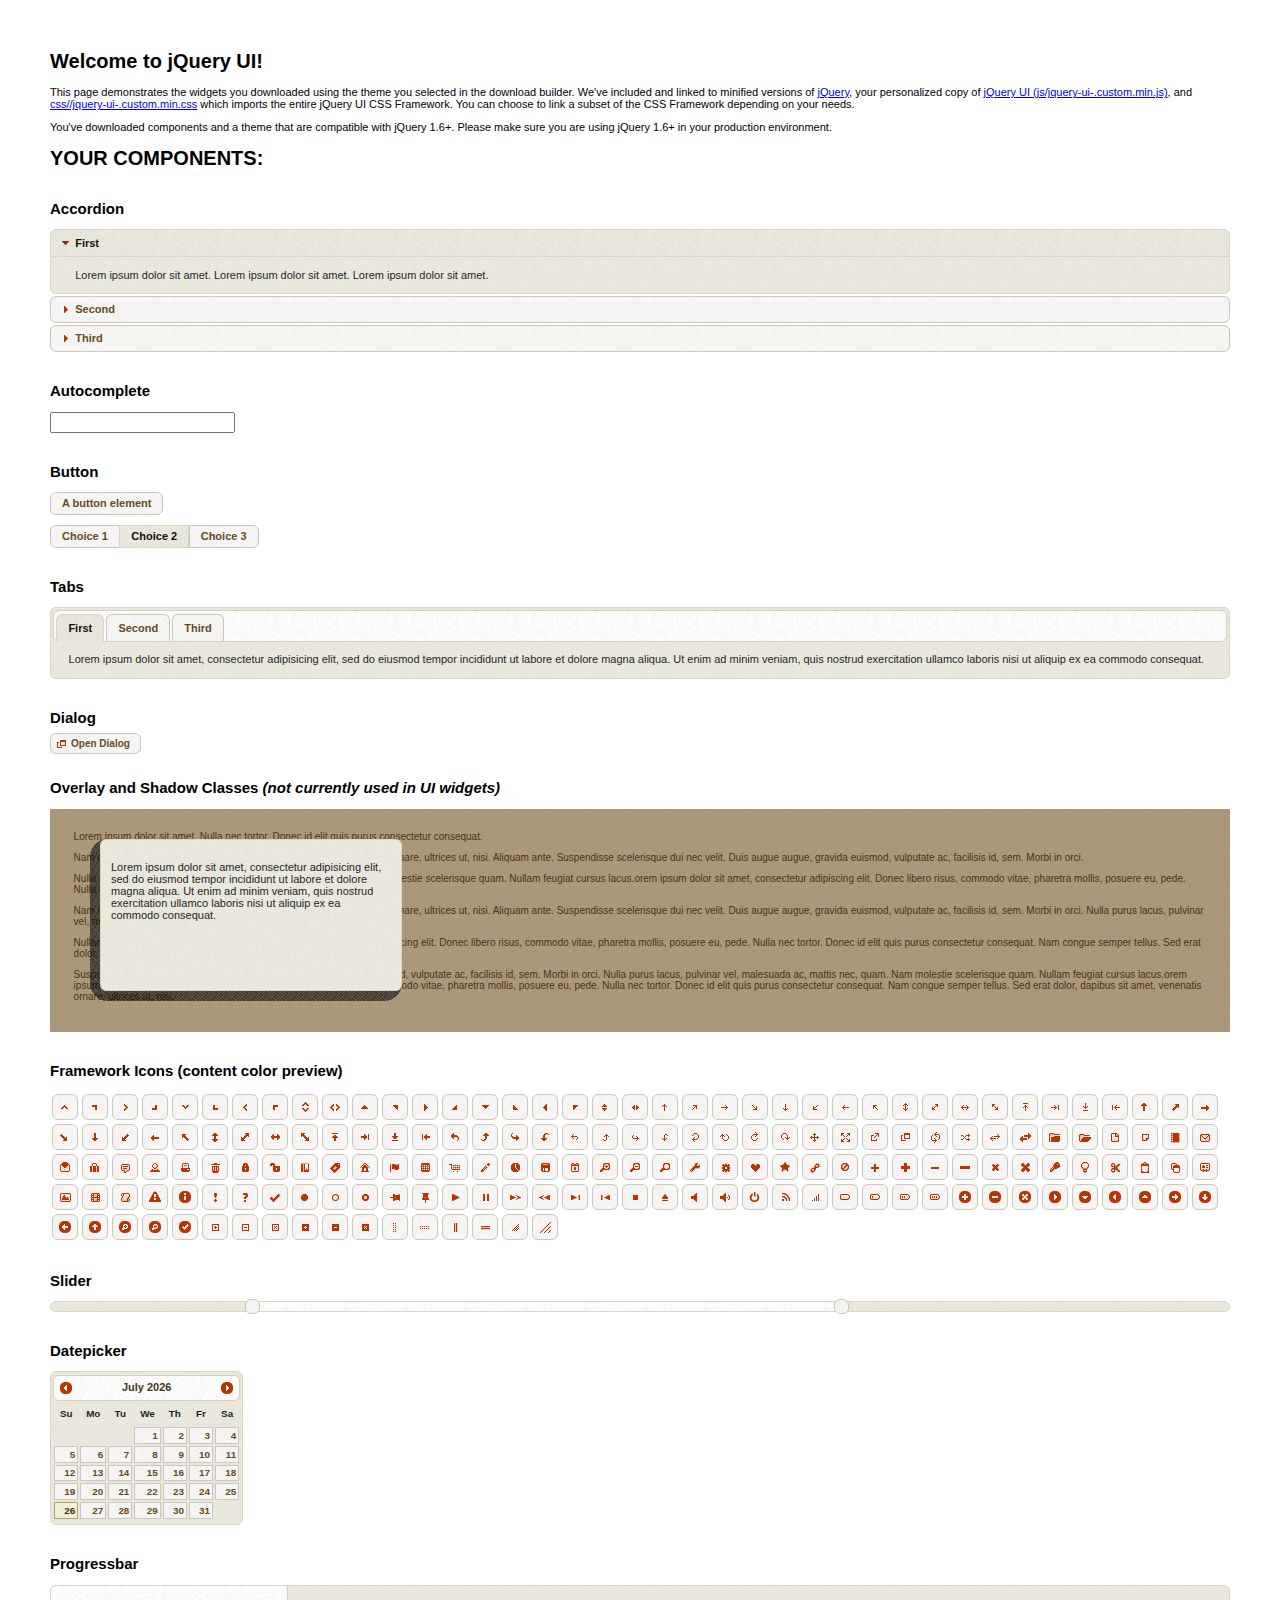
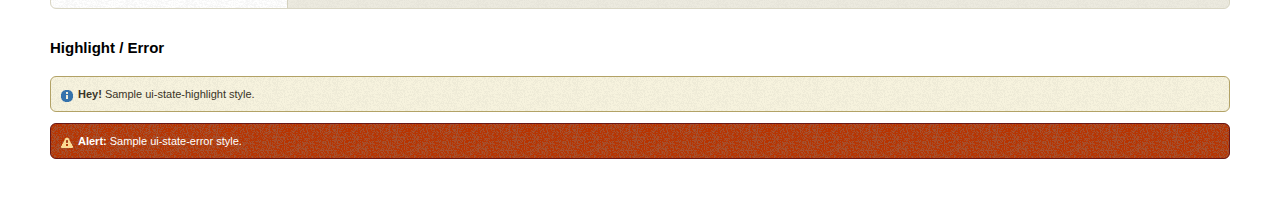
<file: js/jquery-ui-1.10.3.custom/index.html>
<!doctype html>
<html lang="us">
<head>
	<meta charset="utf-8">
	<title>jQuery UI Example Page</title>
	<link href="css/pepper-grinder/jquery-ui-1.10.3.custom.css" rel="stylesheet">
	<script src="js/jquery-1.9.1.js"></script>
	<script src="js/jquery-ui-1.10.3.custom.js"></script>
	<script>
	$(function() {
		
		$( "#accordion" ).accordion();
		

		
		var availableTags = [
			"ActionScript",
			"AppleScript",
			"Asp",
			"BASIC",
			"C",
			"C++",
			"Clojure",
			"COBOL",
			"ColdFusion",
			"Erlang",
			"Fortran",
			"Groovy",
			"Haskell",
			"Java",
			"JavaScript",
			"Lisp",
			"Perl",
			"PHP",
			"Python",
			"Ruby",
			"Scala",
			"Scheme"
		];
		$( "#autocomplete" ).autocomplete({
			source: availableTags
		});
		

		
		$( "#button" ).button();
		$( "#radioset" ).buttonset();
		

		
		$( "#tabs" ).tabs();
		

		
		$( "#dialog" ).dialog({
			autoOpen: false,
			width: 400,
			buttons: [
				{
					text: "Ok",
					click: function() {
						$( this ).dialog( "close" );
					}
				},
				{
					text: "Cancel",
					click: function() {
						$( this ).dialog( "close" );
					}
				}
			]
		});

		// Link to open the dialog
		$( "#dialog-link" ).click(function( event ) {
			$( "#dialog" ).dialog( "open" );
			event.preventDefault();
		});
		

		
		$( "#datepicker" ).datepicker({
			inline: true
		});
		

		
		$( "#slider" ).slider({
			range: true,
			values: [ 17, 67 ]
		});
		

		
		$( "#progressbar" ).progressbar({
			value: 20
		});
		

		// Hover states on the static widgets
		$( "#dialog-link, #icons li" ).hover(
			function() {
				$( this ).addClass( "ui-state-hover" );
			},
			function() {
				$( this ).removeClass( "ui-state-hover" );
			}
		);
	});
	</script>
	<style>
	body{
		font: 62.5% "Trebuchet MS", sans-serif;
		margin: 50px;
	}
	.demoHeaders {
		margin-top: 2em;
	}
	#dialog-link {
		padding: .4em 1em .4em 20px;
		text-decoration: none;
		position: relative;
	}
	#dialog-link span.ui-icon {
		margin: 0 5px 0 0;
		position: absolute;
		left: .2em;
		top: 50%;
		margin-top: -8px;
	}
	#icons {
		margin: 0;
		padding: 0;
	}
	#icons li {
		margin: 2px;
		position: relative;
		padding: 4px 0;
		cursor: pointer;
		float: left;
		list-style: none;
	}
	#icons span.ui-icon {
		float: left;
		margin: 0 4px;
	}
	.fakewindowcontain .ui-widget-overlay {
		position: absolute;
	}
	</style>
</head>
<body>

<h1>Welcome to jQuery UI!</h1>

<div class="ui-widget">
	<p>This page demonstrates the widgets you downloaded using the theme you selected in the download builder. We've included and linked to minified versions of <a href="js/jquery-1.9.1.js">jQuery</a>, your personalized copy of <a href="js/jquery-ui-.custom.min.js">jQuery UI (js/jquery-ui-.custom.min.js)</a>, and <a href="css//jquery-ui-.custom.min.css">css//jquery-ui-.custom.min.css</a> which imports the entire jQuery UI CSS Framework. You can choose to link a subset of the CSS Framework depending on your needs. </p>
	<p>You've downloaded components and a theme that are compatible with jQuery 1.6+. Please make sure you are using jQuery 1.6+ in your production environment.</p>
</div>

<h1>YOUR COMPONENTS:</h1>


<!-- Accordion -->
<h2 class="demoHeaders">Accordion</h2>
<div id="accordion">
	<h3>First</h3>
	<div>Lorem ipsum dolor sit amet. Lorem ipsum dolor sit amet. Lorem ipsum dolor sit amet.</div>
	<h3>Second</h3>
	<div>Phasellus mattis tincidunt nibh.</div>
	<h3>Third</h3>
	<div>Nam dui erat, auctor a, dignissim quis.</div>
</div>



<!-- Autocomplete -->
<h2 class="demoHeaders">Autocomplete</h2>
<div>
	<input id="autocomplete" title="type &quot;a&quot;">
</div>



<!-- Button -->
<h2 class="demoHeaders">Button</h2>
<button id="button">A button element</button>
<form style="margin-top: 1em;">
	<div id="radioset">
		<input type="radio" id="radio1" name="radio"><label for="radio1">Choice 1</label>
		<input type="radio" id="radio2" name="radio" checked="checked"><label for="radio2">Choice 2</label>
		<input type="radio" id="radio3" name="radio"><label for="radio3">Choice 3</label>
	</div>
</form>



<!-- Tabs -->
<h2 class="demoHeaders">Tabs</h2>
<div id="tabs">
	<ul>
		<li><a href="#tabs-1">First</a></li>
		<li><a href="#tabs-2">Second</a></li>
		<li><a href="#tabs-3">Third</a></li>
	</ul>
	<div id="tabs-1">Lorem ipsum dolor sit amet, consectetur adipisicing elit, sed do eiusmod tempor incididunt ut labore et dolore magna aliqua. Ut enim ad minim veniam, quis nostrud exercitation ullamco laboris nisi ut aliquip ex ea commodo consequat.</div>
	<div id="tabs-2">Phasellus mattis tincidunt nibh. Cras orci urna, blandit id, pretium vel, aliquet ornare, felis. Maecenas scelerisque sem non nisl. Fusce sed lorem in enim dictum bibendum.</div>
	<div id="tabs-3">Nam dui erat, auctor a, dignissim quis, sollicitudin eu, felis. Pellentesque nisi urna, interdum eget, sagittis et, consequat vestibulum, lacus. Mauris porttitor ullamcorper augue.</div>
</div>



<!-- Dialog NOTE: Dialog is not generated by UI in this demo so it can be visually styled in themeroller-->
<h2 class="demoHeaders">Dialog</h2>
<p><a href="#" id="dialog-link" class="ui-state-default ui-corner-all"><span class="ui-icon ui-icon-newwin"></span>Open Dialog</a></p>

<h2 class="demoHeaders">Overlay and Shadow Classes <em>(not currently used in UI widgets)</em></h2>
<div style="position: relative; width: 96%; height: 200px; padding:1% 2%; overflow:hidden;" class="fakewindowcontain">
	<p>Lorem ipsum dolor sit amet,  Nulla nec tortor. Donec id elit quis purus consectetur consequat. </p><p>Nam congue semper tellus. Sed erat dolor, dapibus sit amet, venenatis ornare, ultrices ut, nisi. Aliquam ante. Suspendisse scelerisque dui nec velit. Duis augue augue, gravida euismod, vulputate ac, facilisis id, sem. Morbi in orci. </p><p>Nulla purus lacus, pulvinar vel, malesuada ac, mattis nec, quam. Nam molestie scelerisque quam. Nullam feugiat cursus lacus.orem ipsum dolor sit amet, consectetur adipiscing elit. Donec libero risus, commodo vitae, pharetra mollis, posuere eu, pede. Nulla nec tortor. Donec id elit quis purus consectetur consequat. </p><p>Nam congue semper tellus. Sed erat dolor, dapibus sit amet, venenatis ornare, ultrices ut, nisi. Aliquam ante. Suspendisse scelerisque dui nec velit. Duis augue augue, gravida euismod, vulputate ac, facilisis id, sem. Morbi in orci. Nulla purus lacus, pulvinar vel, malesuada ac, mattis nec, quam. Nam molestie scelerisque quam. </p><p>Nullam feugiat cursus lacus.orem ipsum dolor sit amet, consectetur adipiscing elit. Donec libero risus, commodo vitae, pharetra mollis, posuere eu, pede. Nulla nec tortor. Donec id elit quis purus consectetur consequat. Nam congue semper tellus. Sed erat dolor, dapibus sit amet, venenatis ornare, ultrices ut, nisi. Aliquam ante. </p><p>Suspendisse scelerisque dui nec velit. Duis augue augue, gravida euismod, vulputate ac, facilisis id, sem. Morbi in orci. Nulla purus lacus, pulvinar vel, malesuada ac, mattis nec, quam. Nam molestie scelerisque quam. Nullam feugiat cursus lacus.orem ipsum dolor sit amet, consectetur adipiscing elit. Donec libero risus, commodo vitae, pharetra mollis, posuere eu, pede. Nulla nec tortor. Donec id elit quis purus consectetur consequat. Nam congue semper tellus. Sed erat dolor, dapibus sit amet, venenatis ornare, ultrices ut, nisi. </p>

	<!-- ui-dialog -->
	<div class="ui-overlay"><div class="ui-widget-overlay"></div><div class="ui-widget-shadow ui-corner-all" style="width: 302px; height: 152px; position: absolute; left: 50px; top: 30px;"></div></div>
	<div style="position: absolute; width: 280px; height: 130px;left: 50px; top: 30px; padding: 10px;" class="ui-widget ui-widget-content ui-corner-all">
		<div class="ui-dialog-content ui-widget-content" style="background: none; border: 0;">
			<p>Lorem ipsum dolor sit amet, consectetur adipisicing elit, sed do eiusmod tempor incididunt ut labore et dolore magna aliqua. Ut enim ad minim veniam, quis nostrud exercitation ullamco laboris nisi ut aliquip ex ea commodo consequat.</p>
		</div>
	</div>

</div>

<!-- ui-dialog -->
<div id="dialog" title="Dialog Title">
	<p>Lorem ipsum dolor sit amet, consectetur adipisicing elit, sed do eiusmod tempor incididunt ut labore et dolore magna aliqua. Ut enim ad minim veniam, quis nostrud exercitation ullamco laboris nisi ut aliquip ex ea commodo consequat.</p>
</div>



<h2 class="demoHeaders">Framework Icons (content color preview)</h2>
<ul id="icons" class="ui-widget ui-helper-clearfix">
	<li class="ui-state-default ui-corner-all" title=".ui-icon-carat-1-n"><span class="ui-icon ui-icon-carat-1-n"></span></li>
	<li class="ui-state-default ui-corner-all" title=".ui-icon-carat-1-ne"><span class="ui-icon ui-icon-carat-1-ne"></span></li>
	<li class="ui-state-default ui-corner-all" title=".ui-icon-carat-1-e"><span class="ui-icon ui-icon-carat-1-e"></span></li>
	<li class="ui-state-default ui-corner-all" title=".ui-icon-carat-1-se"><span class="ui-icon ui-icon-carat-1-se"></span></li>
	<li class="ui-state-default ui-corner-all" title=".ui-icon-carat-1-s"><span class="ui-icon ui-icon-carat-1-s"></span></li>
	<li class="ui-state-default ui-corner-all" title=".ui-icon-carat-1-sw"><span class="ui-icon ui-icon-carat-1-sw"></span></li>
	<li class="ui-state-default ui-corner-all" title=".ui-icon-carat-1-w"><span class="ui-icon ui-icon-carat-1-w"></span></li>
	<li class="ui-state-default ui-corner-all" title=".ui-icon-carat-1-nw"><span class="ui-icon ui-icon-carat-1-nw"></span></li>
	<li class="ui-state-default ui-corner-all" title=".ui-icon-carat-2-n-s"><span class="ui-icon ui-icon-carat-2-n-s"></span></li>
	<li class="ui-state-default ui-corner-all" title=".ui-icon-carat-2-e-w"><span class="ui-icon ui-icon-carat-2-e-w"></span></li>
	<li class="ui-state-default ui-corner-all" title=".ui-icon-triangle-1-n"><span class="ui-icon ui-icon-triangle-1-n"></span></li>
	<li class="ui-state-default ui-corner-all" title=".ui-icon-triangle-1-ne"><span class="ui-icon ui-icon-triangle-1-ne"></span></li>
	<li class="ui-state-default ui-corner-all" title=".ui-icon-triangle-1-e"><span class="ui-icon ui-icon-triangle-1-e"></span></li>
	<li class="ui-state-default ui-corner-all" title=".ui-icon-triangle-1-se"><span class="ui-icon ui-icon-triangle-1-se"></span></li>
	<li class="ui-state-default ui-corner-all" title=".ui-icon-triangle-1-s"><span class="ui-icon ui-icon-triangle-1-s"></span></li>
	<li class="ui-state-default ui-corner-all" title=".ui-icon-triangle-1-sw"><span class="ui-icon ui-icon-triangle-1-sw"></span></li>
	<li class="ui-state-default ui-corner-all" title=".ui-icon-triangle-1-w"><span class="ui-icon ui-icon-triangle-1-w"></span></li>
	<li class="ui-state-default ui-corner-all" title=".ui-icon-triangle-1-nw"><span class="ui-icon ui-icon-triangle-1-nw"></span></li>
	<li class="ui-state-default ui-corner-all" title=".ui-icon-triangle-2-n-s"><span class="ui-icon ui-icon-triangle-2-n-s"></span></li>
	<li class="ui-state-default ui-corner-all" title=".ui-icon-triangle-2-e-w"><span class="ui-icon ui-icon-triangle-2-e-w"></span></li>
	<li class="ui-state-default ui-corner-all" title=".ui-icon-arrow-1-n"><span class="ui-icon ui-icon-arrow-1-n"></span></li>
	<li class="ui-state-default ui-corner-all" title=".ui-icon-arrow-1-ne"><span class="ui-icon ui-icon-arrow-1-ne"></span></li>
	<li class="ui-state-default ui-corner-all" title=".ui-icon-arrow-1-e"><span class="ui-icon ui-icon-arrow-1-e"></span></li>
	<li class="ui-state-default ui-corner-all" title=".ui-icon-arrow-1-se"><span class="ui-icon ui-icon-arrow-1-se"></span></li>
	<li class="ui-state-default ui-corner-all" title=".ui-icon-arrow-1-s"><span class="ui-icon ui-icon-arrow-1-s"></span></li>
	<li class="ui-state-default ui-corner-all" title=".ui-icon-arrow-1-sw"><span class="ui-icon ui-icon-arrow-1-sw"></span></li>
	<li class="ui-state-default ui-corner-all" title=".ui-icon-arrow-1-w"><span class="ui-icon ui-icon-arrow-1-w"></span></li>
	<li class="ui-state-default ui-corner-all" title=".ui-icon-arrow-1-nw"><span class="ui-icon ui-icon-arrow-1-nw"></span></li>
	<li class="ui-state-default ui-corner-all" title=".ui-icon-arrow-2-n-s"><span class="ui-icon ui-icon-arrow-2-n-s"></span></li>
	<li class="ui-state-default ui-corner-all" title=".ui-icon-arrow-2-ne-sw"><span class="ui-icon ui-icon-arrow-2-ne-sw"></span></li>
	<li class="ui-state-default ui-corner-all" title=".ui-icon-arrow-2-e-w"><span class="ui-icon ui-icon-arrow-2-e-w"></span></li>
	<li class="ui-state-default ui-corner-all" title=".ui-icon-arrow-2-se-nw"><span class="ui-icon ui-icon-arrow-2-se-nw"></span></li>
	<li class="ui-state-default ui-corner-all" title=".ui-icon-arrowstop-1-n"><span class="ui-icon ui-icon-arrowstop-1-n"></span></li>
	<li class="ui-state-default ui-corner-all" title=".ui-icon-arrowstop-1-e"><span class="ui-icon ui-icon-arrowstop-1-e"></span></li>
	<li class="ui-state-default ui-corner-all" title=".ui-icon-arrowstop-1-s"><span class="ui-icon ui-icon-arrowstop-1-s"></span></li>
	<li class="ui-state-default ui-corner-all" title=".ui-icon-arrowstop-1-w"><span class="ui-icon ui-icon-arrowstop-1-w"></span></li>
	<li class="ui-state-default ui-corner-all" title=".ui-icon-arrowthick-1-n"><span class="ui-icon ui-icon-arrowthick-1-n"></span></li>
	<li class="ui-state-default ui-corner-all" title=".ui-icon-arrowthick-1-ne"><span class="ui-icon ui-icon-arrowthick-1-ne"></span></li>
	<li class="ui-state-default ui-corner-all" title=".ui-icon-arrowthick-1-e"><span class="ui-icon ui-icon-arrowthick-1-e"></span></li>
	<li class="ui-state-default ui-corner-all" title=".ui-icon-arrowthick-1-se"><span class="ui-icon ui-icon-arrowthick-1-se"></span></li>
	<li class="ui-state-default ui-corner-all" title=".ui-icon-arrowthick-1-s"><span class="ui-icon ui-icon-arrowthick-1-s"></span></li>
	<li class="ui-state-default ui-corner-all" title=".ui-icon-arrowthick-1-sw"><span class="ui-icon ui-icon-arrowthick-1-sw"></span></li>
	<li class="ui-state-default ui-corner-all" title=".ui-icon-arrowthick-1-w"><span class="ui-icon ui-icon-arrowthick-1-w"></span></li>
	<li class="ui-state-default ui-corner-all" title=".ui-icon-arrowthick-1-nw"><span class="ui-icon ui-icon-arrowthick-1-nw"></span></li>
	<li class="ui-state-default ui-corner-all" title=".ui-icon-arrowthick-2-n-s"><span class="ui-icon ui-icon-arrowthick-2-n-s"></span></li>
	<li class="ui-state-default ui-corner-all" title=".ui-icon-arrowthick-2-ne-sw"><span class="ui-icon ui-icon-arrowthick-2-ne-sw"></span></li>
	<li class="ui-state-default ui-corner-all" title=".ui-icon-arrowthick-2-e-w"><span class="ui-icon ui-icon-arrowthick-2-e-w"></span></li>
	<li class="ui-state-default ui-corner-all" title=".ui-icon-arrowthick-2-se-nw"><span class="ui-icon ui-icon-arrowthick-2-se-nw"></span></li>
	<li class="ui-state-default ui-corner-all" title=".ui-icon-arrowthickstop-1-n"><span class="ui-icon ui-icon-arrowthickstop-1-n"></span></li>
	<li class="ui-state-default ui-corner-all" title=".ui-icon-arrowthickstop-1-e"><span class="ui-icon ui-icon-arrowthickstop-1-e"></span></li>
	<li class="ui-state-default ui-corner-all" title=".ui-icon-arrowthickstop-1-s"><span class="ui-icon ui-icon-arrowthickstop-1-s"></span></li>
	<li class="ui-state-default ui-corner-all" title=".ui-icon-arrowthickstop-1-w"><span class="ui-icon ui-icon-arrowthickstop-1-w"></span></li>
	<li class="ui-state-default ui-corner-all" title=".ui-icon-arrowreturnthick-1-w"><span class="ui-icon ui-icon-arrowreturnthick-1-w"></span></li>
	<li class="ui-state-default ui-corner-all" title=".ui-icon-arrowreturnthick-1-n"><span class="ui-icon ui-icon-arrowreturnthick-1-n"></span></li>
	<li class="ui-state-default ui-corner-all" title=".ui-icon-arrowreturnthick-1-e"><span class="ui-icon ui-icon-arrowreturnthick-1-e"></span></li>
	<li class="ui-state-default ui-corner-all" title=".ui-icon-arrowreturnthick-1-s"><span class="ui-icon ui-icon-arrowreturnthick-1-s"></span></li>
	<li class="ui-state-default ui-corner-all" title=".ui-icon-arrowreturn-1-w"><span class="ui-icon ui-icon-arrowreturn-1-w"></span></li>
	<li class="ui-state-default ui-corner-all" title=".ui-icon-arrowreturn-1-n"><span class="ui-icon ui-icon-arrowreturn-1-n"></span></li>
	<li class="ui-state-default ui-corner-all" title=".ui-icon-arrowreturn-1-e"><span class="ui-icon ui-icon-arrowreturn-1-e"></span></li>
	<li class="ui-state-default ui-corner-all" title=".ui-icon-arrowreturn-1-s"><span class="ui-icon ui-icon-arrowreturn-1-s"></span></li>
	<li class="ui-state-default ui-corner-all" title=".ui-icon-arrowrefresh-1-w"><span class="ui-icon ui-icon-arrowrefresh-1-w"></span></li>
	<li class="ui-state-default ui-corner-all" title=".ui-icon-arrowrefresh-1-n"><span class="ui-icon ui-icon-arrowrefresh-1-n"></span></li>
	<li class="ui-state-default ui-corner-all" title=".ui-icon-arrowrefresh-1-e"><span class="ui-icon ui-icon-arrowrefresh-1-e"></span></li>
	<li class="ui-state-default ui-corner-all" title=".ui-icon-arrowrefresh-1-s"><span class="ui-icon ui-icon-arrowrefresh-1-s"></span></li>
	<li class="ui-state-default ui-corner-all" title=".ui-icon-arrow-4"><span class="ui-icon ui-icon-arrow-4"></span></li>
	<li class="ui-state-default ui-corner-all" title=".ui-icon-arrow-4-diag"><span class="ui-icon ui-icon-arrow-4-diag"></span></li>
	<li class="ui-state-default ui-corner-all" title=".ui-icon-extlink"><span class="ui-icon ui-icon-extlink"></span></li>
	<li class="ui-state-default ui-corner-all" title=".ui-icon-newwin"><span class="ui-icon ui-icon-newwin"></span></li>
	<li class="ui-state-default ui-corner-all" title=".ui-icon-refresh"><span class="ui-icon ui-icon-refresh"></span></li>
	<li class="ui-state-default ui-corner-all" title=".ui-icon-shuffle"><span class="ui-icon ui-icon-shuffle"></span></li>
	<li class="ui-state-default ui-corner-all" title=".ui-icon-transfer-e-w"><span class="ui-icon ui-icon-transfer-e-w"></span></li>
	<li class="ui-state-default ui-corner-all" title=".ui-icon-transferthick-e-w"><span class="ui-icon ui-icon-transferthick-e-w"></span></li>
	<li class="ui-state-default ui-corner-all" title=".ui-icon-folder-collapsed"><span class="ui-icon ui-icon-folder-collapsed"></span></li>
	<li class="ui-state-default ui-corner-all" title=".ui-icon-folder-open"><span class="ui-icon ui-icon-folder-open"></span></li>
	<li class="ui-state-default ui-corner-all" title=".ui-icon-document"><span class="ui-icon ui-icon-document"></span></li>
	<li class="ui-state-default ui-corner-all" title=".ui-icon-document-b"><span class="ui-icon ui-icon-document-b"></span></li>
	<li class="ui-state-default ui-corner-all" title=".ui-icon-note"><span class="ui-icon ui-icon-note"></span></li>
	<li class="ui-state-default ui-corner-all" title=".ui-icon-mail-closed"><span class="ui-icon ui-icon-mail-closed"></span></li>
	<li class="ui-state-default ui-corner-all" title=".ui-icon-mail-open"><span class="ui-icon ui-icon-mail-open"></span></li>
	<li class="ui-state-default ui-corner-all" title=".ui-icon-suitcase"><span class="ui-icon ui-icon-suitcase"></span></li>
	<li class="ui-state-default ui-corner-all" title=".ui-icon-comment"><span class="ui-icon ui-icon-comment"></span></li>
	<li class="ui-state-default ui-corner-all" title=".ui-icon-person"><span class="ui-icon ui-icon-person"></span></li>
	<li class="ui-state-default ui-corner-all" title=".ui-icon-print"><span class="ui-icon ui-icon-print"></span></li>
	<li class="ui-state-default ui-corner-all" title=".ui-icon-trash"><span class="ui-icon ui-icon-trash"></span></li>
	<li class="ui-state-default ui-corner-all" title=".ui-icon-locked"><span class="ui-icon ui-icon-locked"></span></li>
	<li class="ui-state-default ui-corner-all" title=".ui-icon-unlocked"><span class="ui-icon ui-icon-unlocked"></span></li>
	<li class="ui-state-default ui-corner-all" title=".ui-icon-bookmark"><span class="ui-icon ui-icon-bookmark"></span></li>
	<li class="ui-state-default ui-corner-all" title=".ui-icon-tag"><span class="ui-icon ui-icon-tag"></span></li>
	<li class="ui-state-default ui-corner-all" title=".ui-icon-home"><span class="ui-icon ui-icon-home"></span></li>
	<li class="ui-state-default ui-corner-all" title=".ui-icon-flag"><span class="ui-icon ui-icon-flag"></span></li>
	<li class="ui-state-default ui-corner-all" title=".ui-icon-calculator"><span class="ui-icon ui-icon-calculator"></span></li>
	<li class="ui-state-default ui-corner-all" title=".ui-icon-cart"><span class="ui-icon ui-icon-cart"></span></li>
	<li class="ui-state-default ui-corner-all" title=".ui-icon-pencil"><span class="ui-icon ui-icon-pencil"></span></li>
	<li class="ui-state-default ui-corner-all" title=".ui-icon-clock"><span class="ui-icon ui-icon-clock"></span></li>
	<li class="ui-state-default ui-corner-all" title=".ui-icon-disk"><span class="ui-icon ui-icon-disk"></span></li>
	<li class="ui-state-default ui-corner-all" title=".ui-icon-calendar"><span class="ui-icon ui-icon-calendar"></span></li>
	<li class="ui-state-default ui-corner-all" title=".ui-icon-zoomin"><span class="ui-icon ui-icon-zoomin"></span></li>
	<li class="ui-state-default ui-corner-all" title=".ui-icon-zoomout"><span class="ui-icon ui-icon-zoomout"></span></li>
	<li class="ui-state-default ui-corner-all" title=".ui-icon-search"><span class="ui-icon ui-icon-search"></span></li>
	<li class="ui-state-default ui-corner-all" title=".ui-icon-wrench"><span class="ui-icon ui-icon-wrench"></span></li>
	<li class="ui-state-default ui-corner-all" title=".ui-icon-gear"><span class="ui-icon ui-icon-gear"></span></li>
	<li class="ui-state-default ui-corner-all" title=".ui-icon-heart"><span class="ui-icon ui-icon-heart"></span></li>
	<li class="ui-state-default ui-corner-all" title=".ui-icon-star"><span class="ui-icon ui-icon-star"></span></li>
	<li class="ui-state-default ui-corner-all" title=".ui-icon-link"><span class="ui-icon ui-icon-link"></span></li>
	<li class="ui-state-default ui-corner-all" title=".ui-icon-cancel"><span class="ui-icon ui-icon-cancel"></span></li>
	<li class="ui-state-default ui-corner-all" title=".ui-icon-plus"><span class="ui-icon ui-icon-plus"></span></li>
	<li class="ui-state-default ui-corner-all" title=".ui-icon-plusthick"><span class="ui-icon ui-icon-plusthick"></span></li>
	<li class="ui-state-default ui-corner-all" title=".ui-icon-minus"><span class="ui-icon ui-icon-minus"></span></li>
	<li class="ui-state-default ui-corner-all" title=".ui-icon-minusthick"><span class="ui-icon ui-icon-minusthick"></span></li>
	<li class="ui-state-default ui-corner-all" title=".ui-icon-close"><span class="ui-icon ui-icon-close"></span></li>
	<li class="ui-state-default ui-corner-all" title=".ui-icon-closethick"><span class="ui-icon ui-icon-closethick"></span></li>
	<li class="ui-state-default ui-corner-all" title=".ui-icon-key"><span class="ui-icon ui-icon-key"></span></li>
	<li class="ui-state-default ui-corner-all" title=".ui-icon-lightbulb"><span class="ui-icon ui-icon-lightbulb"></span></li>
	<li class="ui-state-default ui-corner-all" title=".ui-icon-scissors"><span class="ui-icon ui-icon-scissors"></span></li>
	<li class="ui-state-default ui-corner-all" title=".ui-icon-clipboard"><span class="ui-icon ui-icon-clipboard"></span></li>
	<li class="ui-state-default ui-corner-all" title=".ui-icon-copy"><span class="ui-icon ui-icon-copy"></span></li>
	<li class="ui-state-default ui-corner-all" title=".ui-icon-contact"><span class="ui-icon ui-icon-contact"></span></li>
	<li class="ui-state-default ui-corner-all" title=".ui-icon-image"><span class="ui-icon ui-icon-image"></span></li>
	<li class="ui-state-default ui-corner-all" title=".ui-icon-video"><span class="ui-icon ui-icon-video"></span></li>
	<li class="ui-state-default ui-corner-all" title=".ui-icon-script"><span class="ui-icon ui-icon-script"></span></li>
	<li class="ui-state-default ui-corner-all" title=".ui-icon-alert"><span class="ui-icon ui-icon-alert"></span></li>
	<li class="ui-state-default ui-corner-all" title=".ui-icon-info"><span class="ui-icon ui-icon-info"></span></li>
	<li class="ui-state-default ui-corner-all" title=".ui-icon-notice"><span class="ui-icon ui-icon-notice"></span></li>
	<li class="ui-state-default ui-corner-all" title=".ui-icon-help"><span class="ui-icon ui-icon-help"></span></li>
	<li class="ui-state-default ui-corner-all" title=".ui-icon-check"><span class="ui-icon ui-icon-check"></span></li>
	<li class="ui-state-default ui-corner-all" title=".ui-icon-bullet"><span class="ui-icon ui-icon-bullet"></span></li>
	<li class="ui-state-default ui-corner-all" title=".ui-icon-radio-off"><span class="ui-icon ui-icon-radio-off"></span></li>
	<li class="ui-state-default ui-corner-all" title=".ui-icon-radio-on"><span class="ui-icon ui-icon-radio-on"></span></li>
	<li class="ui-state-default ui-corner-all" title=".ui-icon-pin-w"><span class="ui-icon ui-icon-pin-w"></span></li>
	<li class="ui-state-default ui-corner-all" title=".ui-icon-pin-s"><span class="ui-icon ui-icon-pin-s"></span></li>
	<li class="ui-state-default ui-corner-all" title=".ui-icon-play"><span class="ui-icon ui-icon-play"></span></li>
	<li class="ui-state-default ui-corner-all" title=".ui-icon-pause"><span class="ui-icon ui-icon-pause"></span></li>
	<li class="ui-state-default ui-corner-all" title=".ui-icon-seek-next"><span class="ui-icon ui-icon-seek-next"></span></li>
	<li class="ui-state-default ui-corner-all" title=".ui-icon-seek-prev"><span class="ui-icon ui-icon-seek-prev"></span></li>
	<li class="ui-state-default ui-corner-all" title=".ui-icon-seek-end"><span class="ui-icon ui-icon-seek-end"></span></li>
	<li class="ui-state-default ui-corner-all" title=".ui-icon-seek-first"><span class="ui-icon ui-icon-seek-first"></span></li>
	<li class="ui-state-default ui-corner-all" title=".ui-icon-stop"><span class="ui-icon ui-icon-stop"></span></li>
	<li class="ui-state-default ui-corner-all" title=".ui-icon-eject"><span class="ui-icon ui-icon-eject"></span></li>
	<li class="ui-state-default ui-corner-all" title=".ui-icon-volume-off"><span class="ui-icon ui-icon-volume-off"></span></li>
	<li class="ui-state-default ui-corner-all" title=".ui-icon-volume-on"><span class="ui-icon ui-icon-volume-on"></span></li>
	<li class="ui-state-default ui-corner-all" title=".ui-icon-power"><span class="ui-icon ui-icon-power"></span></li>
	<li class="ui-state-default ui-corner-all" title=".ui-icon-signal-diag"><span class="ui-icon ui-icon-signal-diag"></span></li>
	<li class="ui-state-default ui-corner-all" title=".ui-icon-signal"><span class="ui-icon ui-icon-signal"></span></li>
	<li class="ui-state-default ui-corner-all" title=".ui-icon-battery-0"><span class="ui-icon ui-icon-battery-0"></span></li>
	<li class="ui-state-default ui-corner-all" title=".ui-icon-battery-1"><span class="ui-icon ui-icon-battery-1"></span></li>
	<li class="ui-state-default ui-corner-all" title=".ui-icon-battery-2"><span class="ui-icon ui-icon-battery-2"></span></li>
	<li class="ui-state-default ui-corner-all" title=".ui-icon-battery-3"><span class="ui-icon ui-icon-battery-3"></span></li>
	<li class="ui-state-default ui-corner-all" title=".ui-icon-circle-plus"><span class="ui-icon ui-icon-circle-plus"></span></li>
	<li class="ui-state-default ui-corner-all" title=".ui-icon-circle-minus"><span class="ui-icon ui-icon-circle-minus"></span></li>
	<li class="ui-state-default ui-corner-all" title=".ui-icon-circle-close"><span class="ui-icon ui-icon-circle-close"></span></li>
	<li class="ui-state-default ui-corner-all" title=".ui-icon-circle-triangle-e"><span class="ui-icon ui-icon-circle-triangle-e"></span></li>
	<li class="ui-state-default ui-corner-all" title=".ui-icon-circle-triangle-s"><span class="ui-icon ui-icon-circle-triangle-s"></span></li>
	<li class="ui-state-default ui-corner-all" title=".ui-icon-circle-triangle-w"><span class="ui-icon ui-icon-circle-triangle-w"></span></li>
	<li class="ui-state-default ui-corner-all" title=".ui-icon-circle-triangle-n"><span class="ui-icon ui-icon-circle-triangle-n"></span></li>
	<li class="ui-state-default ui-corner-all" title=".ui-icon-circle-arrow-e"><span class="ui-icon ui-icon-circle-arrow-e"></span></li>
	<li class="ui-state-default ui-corner-all" title=".ui-icon-circle-arrow-s"><span class="ui-icon ui-icon-circle-arrow-s"></span></li>
	<li class="ui-state-default ui-corner-all" title=".ui-icon-circle-arrow-w"><span class="ui-icon ui-icon-circle-arrow-w"></span></li>
	<li class="ui-state-default ui-corner-all" title=".ui-icon-circle-arrow-n"><span class="ui-icon ui-icon-circle-arrow-n"></span></li>
	<li class="ui-state-default ui-corner-all" title=".ui-icon-circle-zoomin"><span class="ui-icon ui-icon-circle-zoomin"></span></li>
	<li class="ui-state-default ui-corner-all" title=".ui-icon-circle-zoomout"><span class="ui-icon ui-icon-circle-zoomout"></span></li>
	<li class="ui-state-default ui-corner-all" title=".ui-icon-circle-check"><span class="ui-icon ui-icon-circle-check"></span></li>
	<li class="ui-state-default ui-corner-all" title=".ui-icon-circlesmall-plus"><span class="ui-icon ui-icon-circlesmall-plus"></span></li>
	<li class="ui-state-default ui-corner-all" title=".ui-icon-circlesmall-minus"><span class="ui-icon ui-icon-circlesmall-minus"></span></li>
	<li class="ui-state-default ui-corner-all" title=".ui-icon-circlesmall-close"><span class="ui-icon ui-icon-circlesmall-close"></span></li>
	<li class="ui-state-default ui-corner-all" title=".ui-icon-squaresmall-plus"><span class="ui-icon ui-icon-squaresmall-plus"></span></li>
	<li class="ui-state-default ui-corner-all" title=".ui-icon-squaresmall-minus"><span class="ui-icon ui-icon-squaresmall-minus"></span></li>
	<li class="ui-state-default ui-corner-all" title=".ui-icon-squaresmall-close"><span class="ui-icon ui-icon-squaresmall-close"></span></li>
	<li class="ui-state-default ui-corner-all" title=".ui-icon-grip-dotted-vertical"><span class="ui-icon ui-icon-grip-dotted-vertical"></span></li>
	<li class="ui-state-default ui-corner-all" title=".ui-icon-grip-dotted-horizontal"><span class="ui-icon ui-icon-grip-dotted-horizontal"></span></li>
	<li class="ui-state-default ui-corner-all" title=".ui-icon-grip-solid-vertical"><span class="ui-icon ui-icon-grip-solid-vertical"></span></li>
	<li class="ui-state-default ui-corner-all" title=".ui-icon-grip-solid-horizontal"><span class="ui-icon ui-icon-grip-solid-horizontal"></span></li>
	<li class="ui-state-default ui-corner-all" title=".ui-icon-gripsmall-diagonal-se"><span class="ui-icon ui-icon-gripsmall-diagonal-se"></span></li>
	<li class="ui-state-default ui-corner-all" title=".ui-icon-grip-diagonal-se"><span class="ui-icon ui-icon-grip-diagonal-se"></span></li>
</ul>


<!-- Slider -->
<h2 class="demoHeaders">Slider</h2>
<div id="slider"></div>



<!-- Datepicker -->
<h2 class="demoHeaders">Datepicker</h2>
<div id="datepicker"></div>



<!-- Progressbar -->
<h2 class="demoHeaders">Progressbar</h2>
<div id="progressbar"></div>


<!-- Highlight / Error -->
<h2 class="demoHeaders">Highlight / Error</h2>
<div class="ui-widget">
	<div class="ui-state-highlight ui-corner-all" style="margin-top: 20px; padding: 0 .7em;">
		<p><span class="ui-icon ui-icon-info" style="float: left; margin-right: .3em;"></span>
		<strong>Hey!</strong> Sample ui-state-highlight style.</p>
	</div>
</div>
<br>
<div class="ui-widget">
	<div class="ui-state-error ui-corner-all" style="padding: 0 .7em;">
		<p><span class="ui-icon ui-icon-alert" style="float: left; margin-right: .3em;"></span>
		<strong>Alert:</strong> Sample ui-state-error style.</p>
	</div>
</div>

</body>
</html>
</file>
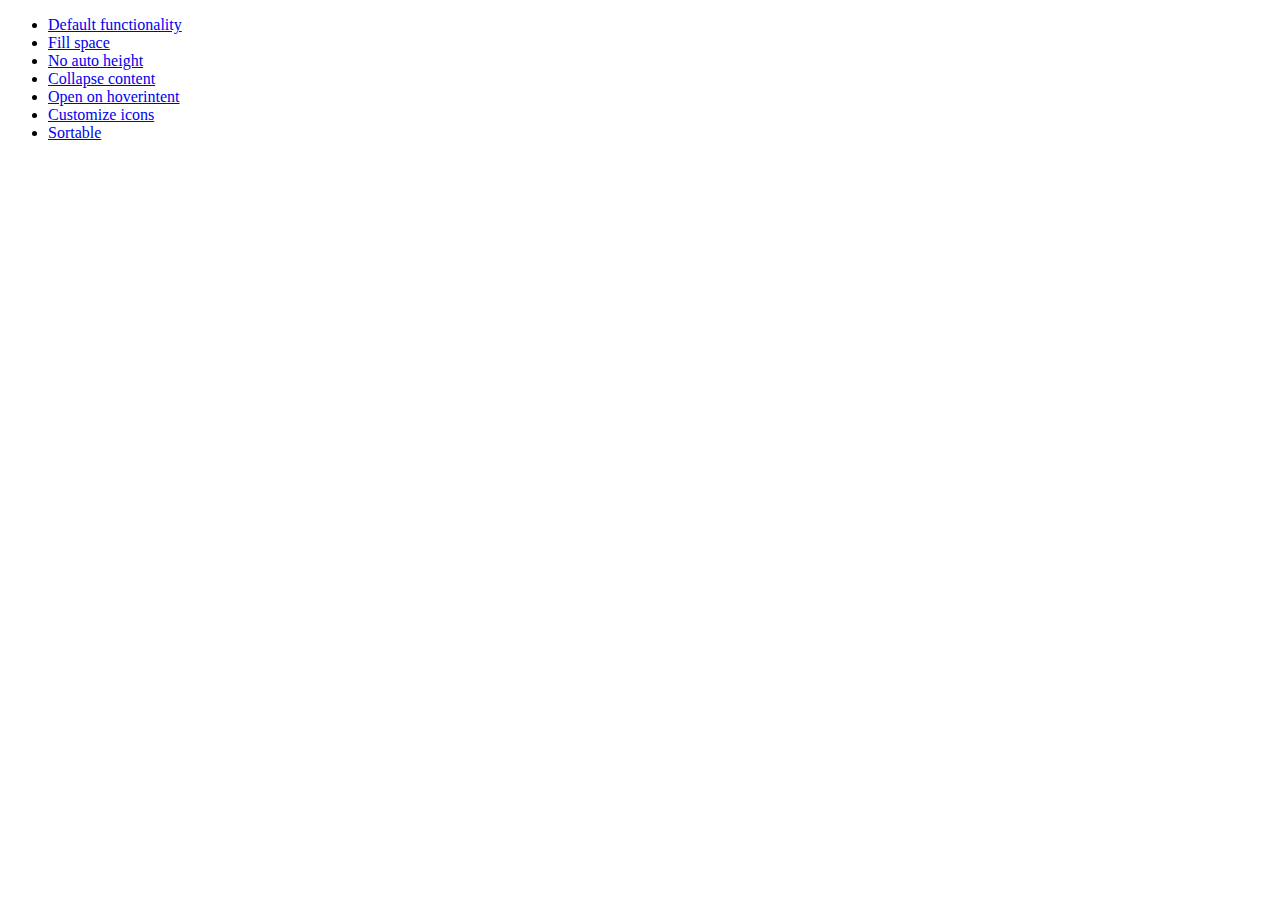
<file: js/jquery-ui-1.10.3.custom/development-bundle/demos/accordion/index.html>
<!doctype html>
<html lang="en">
<head>
	<meta charset="utf-8">
	<title>jQuery UI Accordion Demos</title>
</head>
<body>

<ul>
	<li><a href="default.html">Default functionality</a></li>
	<li><a href="fillspace.html">Fill space</a></li>
	<li><a href="no-auto-height.html">No auto height</a></li>
	<li><a href="collapsible.html">Collapse content</a></li>
	<li><a href="hoverintent.html">Open on hoverintent</a></li>
	<li><a href="custom-icons.html">Customize icons</a></li>
	<li><a href="sortable.html">Sortable</a></li>
</ul>

</body>
</html>
</file>
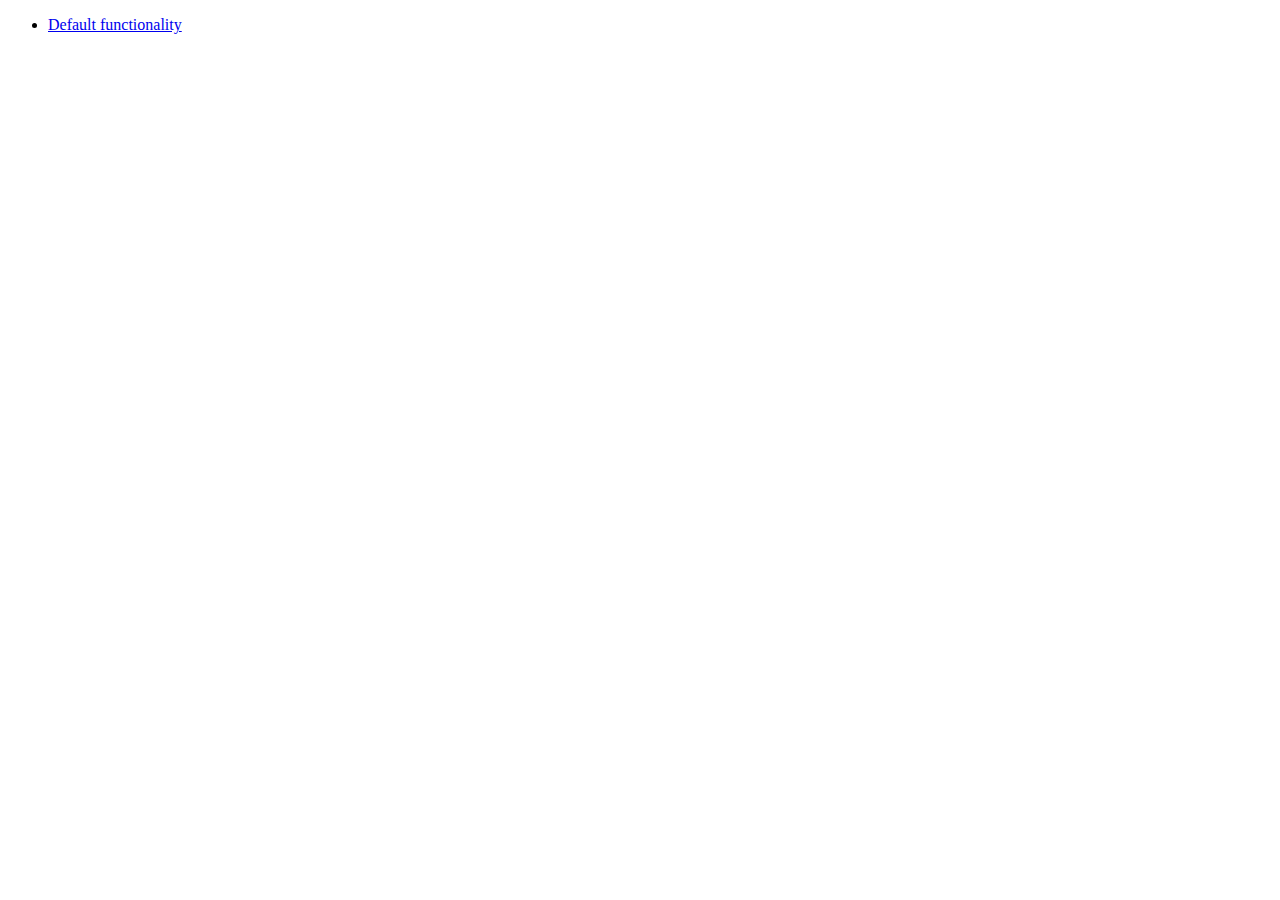
<file: js/jquery-ui-1.10.3.custom/development-bundle/demos/addClass/index.html>
<!doctype html>
<html lang="en">
<head>
	<meta charset="utf-8">
	<title>jQuery UI Effects Demos</title>
</head>
<body>

<ul>
	<li><a href="default.html">Default functionality</a></li>
</ul>

</body>
</html>
</file>
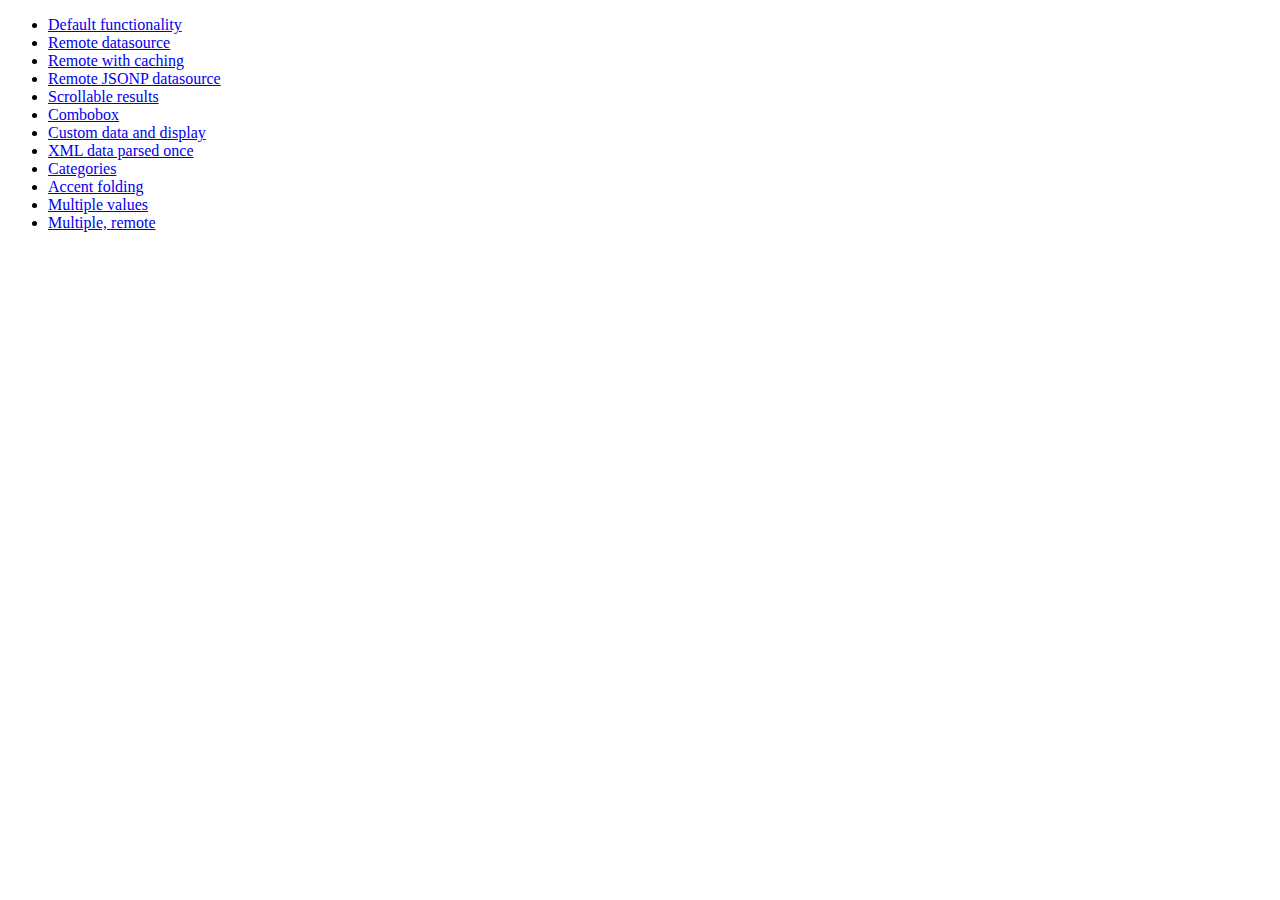
<file: js/jquery-ui-1.10.3.custom/development-bundle/demos/autocomplete/index.html>
<!doctype html>
<html lang="en">
<head>
	<meta charset="utf-8">
	<title>jQuery UI Autocomplete Demos</title>
</head>
<body>

<ul>
	<li><a href="default.html">Default functionality</a></li>
	<li><a href="remote.html">Remote datasource</a></li>
	<li><a href="remote-with-cache.html">Remote with caching</a></li>
	<li><a href="remote-jsonp.html">Remote JSONP datasource</a></li>
	<li><a href="maxheight.html">Scrollable results</a></li>
	<li><a href="combobox.html">Combobox</a></li>
	<li><a href="custom-data.html">Custom data and display</a></li>
	<li><a href="xml.html">XML data parsed once</a></li>
	<li><a href="categories.html">Categories</a></li>
	<li><a href="folding.html">Accent folding</a></li>
	<li><a href="multiple.html">Multiple values</a></li>
	<li><a href="multiple-remote.html">Multiple, remote</a></li>
</ul>

</body>
</html>
</file>
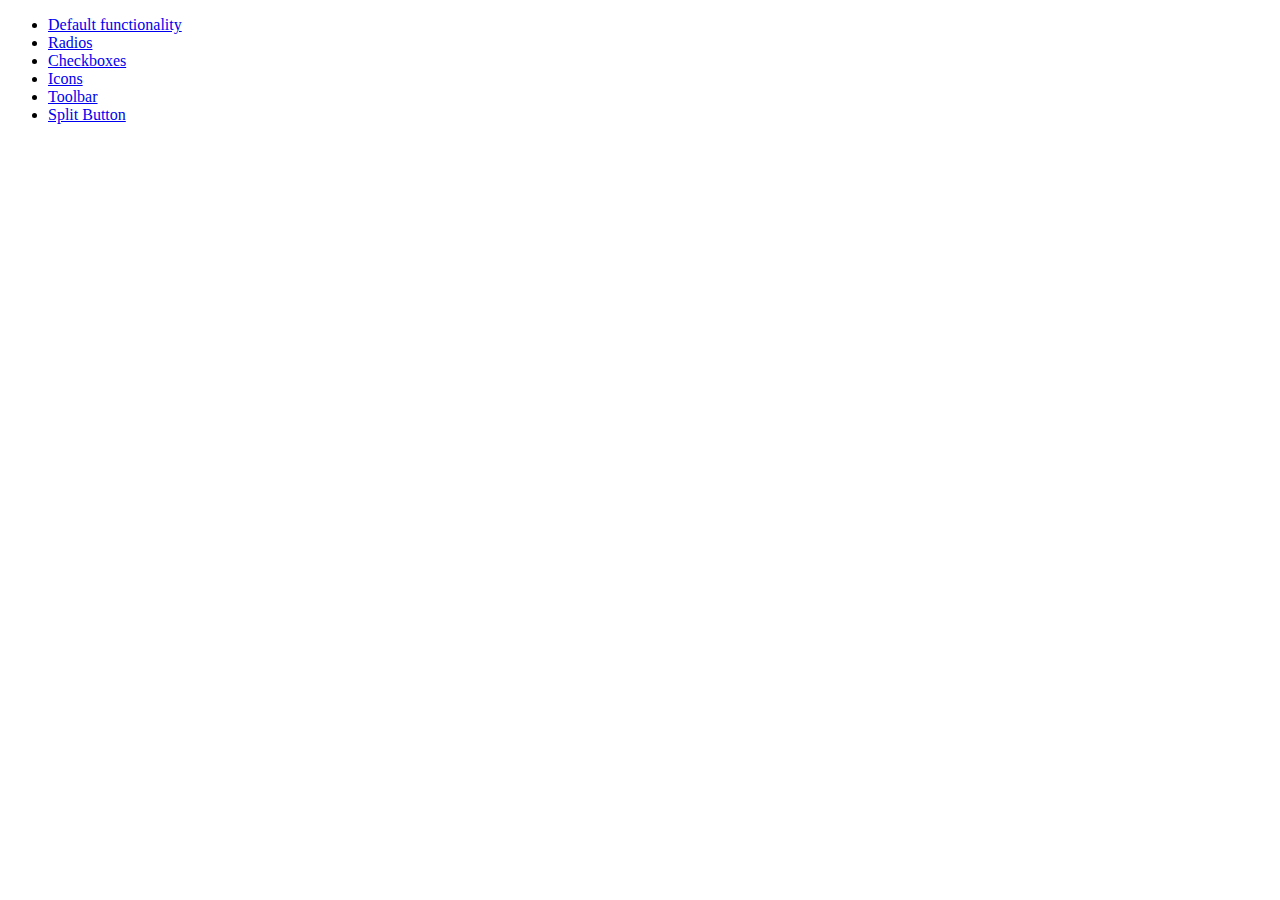
<file: js/jquery-ui-1.10.3.custom/development-bundle/demos/button/index.html>
<!doctype html>
<html lang="en">
<head>
	<meta charset="utf-8">
	<title>jQuery UI Button Demos</title>
</head>
<body>

<ul>
	<li><a href="default.html">Default functionality</a></li>
	<li><a href="radio.html">Radios</a></li>
	<li><a href="checkbox.html">Checkboxes</a></li>
	<li><a href="icons.html">Icons</a></li>
	<li><a href="toolbar.html">Toolbar</a></li>
	<li><a href="splitbutton.html">Split Button</a></li>
</ul>

</body>
</html>
</file>
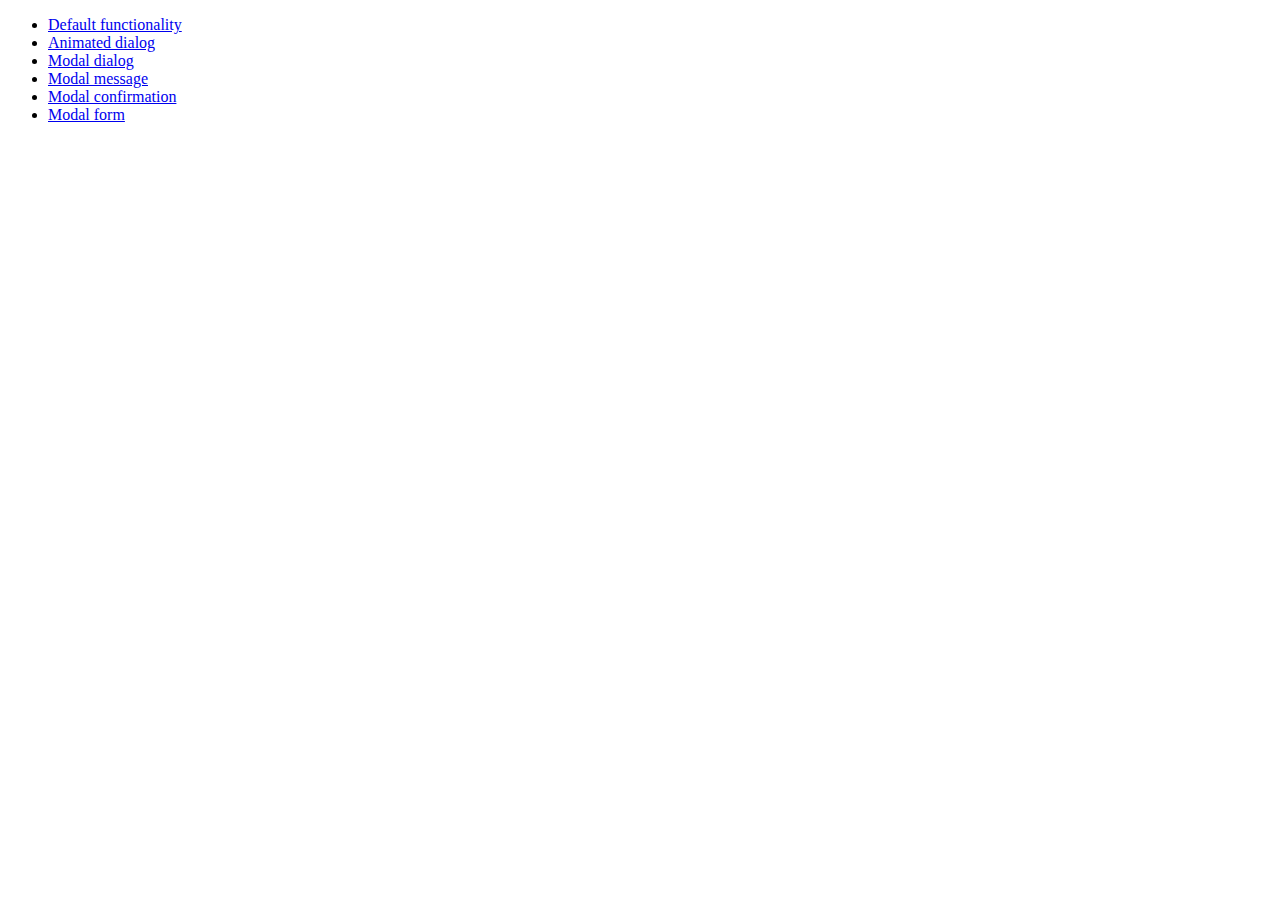
<file: js/jquery-ui-1.10.3.custom/development-bundle/demos/dialog/index.html>
<!doctype html>
<html lang="en">
<head>
	<meta charset="utf-8">
	<title>jQuery UI Dialog Demos</title>
</head>
<body>

<ul>
	<li><a href="default.html">Default functionality</a></li>
	<li><a href="animated.html">Animated dialog</a></li>
	<li><a href="modal.html">Modal dialog</a></li>
	<li><a href="modal-message.html">Modal message</a></li>
	<li><a href="modal-confirmation.html">Modal confirmation</a></li>
	<li><a href="modal-form.html">Modal form</a></li>
</ul>

</body>
</html>
</file>
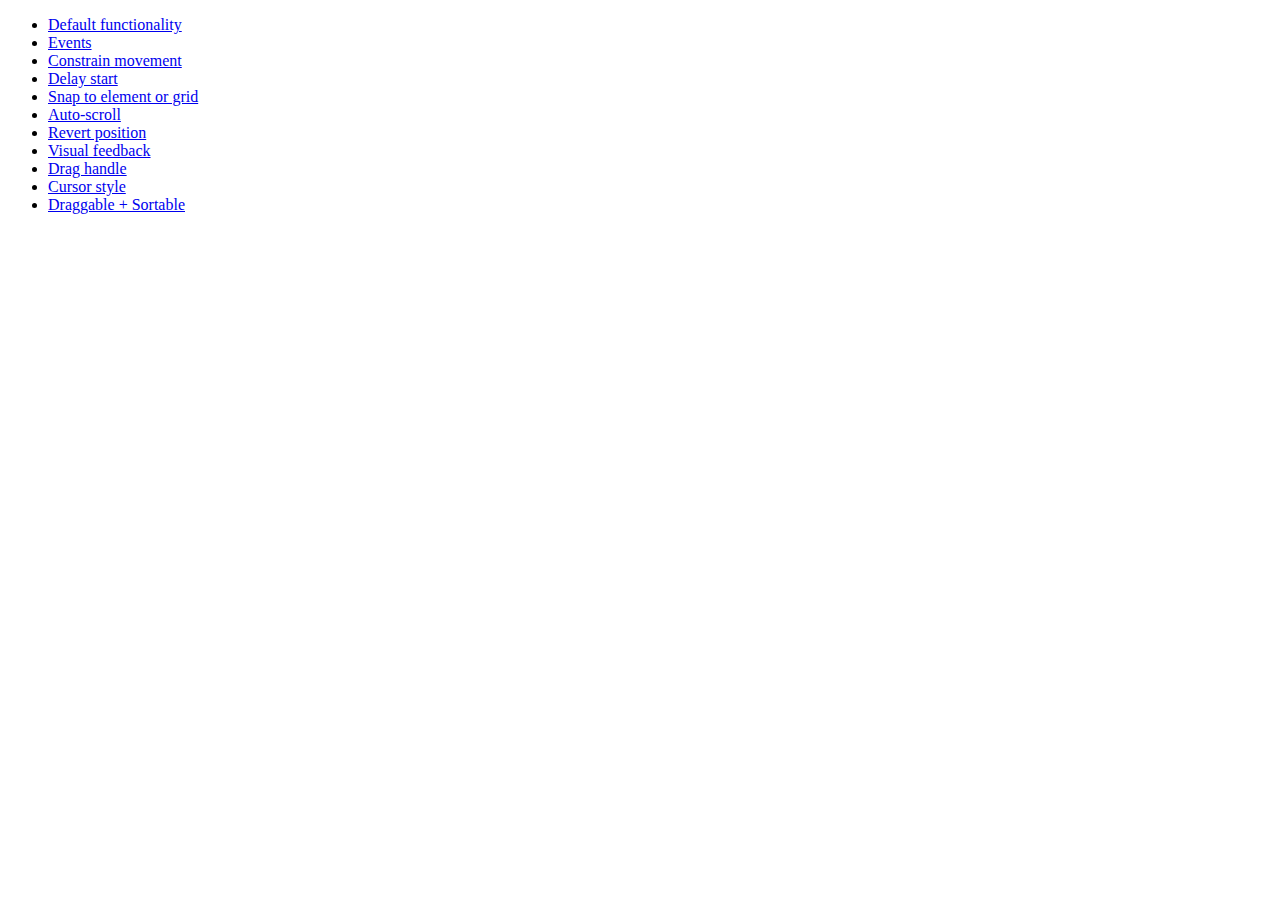
<file: js/jquery-ui-1.10.3.custom/development-bundle/demos/draggable/index.html>
<!doctype html>
<html lang="en">
<head>
	<meta charset="utf-8">
	<title>jQuery UI Draggable Demos</title>
</head>
<body>

<ul>
	<li><a href="default.html">Default functionality</a></li>
	<li><a href="events.html">Events</a></li>
	<li><a href="constrain-movement.html">Constrain movement</a></li>
	<li><a href="delay-start.html">Delay start</a></li>
	<li><a href="snap-to.html">Snap to element or grid</a></li>
	<li><a href="scroll.html">Auto-scroll</a></li>
	<li><a href="revert.html">Revert position</a></li>
	<li><a href="visual-feedback.html">Visual feedback</a></li>
	<li><a href="handle.html">Drag handle</a></li>
	<li><a href="cursor-style.html">Cursor style</a></li>
	<li><a href="sortable.html">Draggable + Sortable</a></li>
</ul>

</body>
</html>
</file>
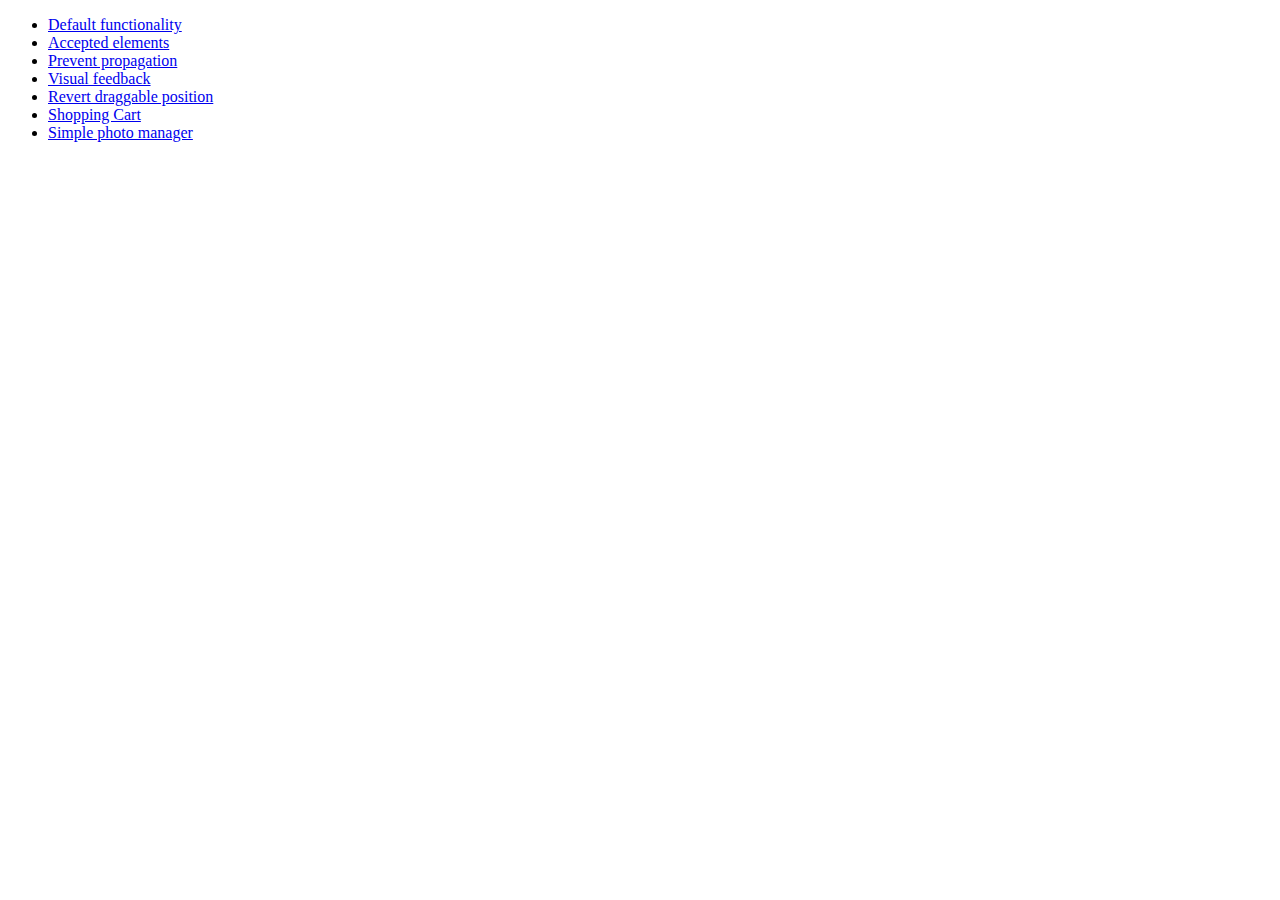
<file: js/jquery-ui-1.10.3.custom/development-bundle/demos/droppable/index.html>
<!doctype html>
<html lang="en">
<head>
	<meta charset="utf-8">
	<title>jQuery UI Droppable Demos</title>
</head>
<body>

<ul>
	<li><a href="default.html">Default functionality</a></li>
	<li><a href="accepted-elements.html">Accepted elements</a></li>
	<li><a href="propagation.html">Prevent propagation</a></li>
	<li><a href="visual-feedback.html">Visual feedback</a></li>
	<li><a href="revert.html">Revert draggable position</a></li>
	<li><a href="shopping-cart.html">Shopping Cart</a></li>
	<li><a href="photo-manager.html">Simple photo manager</a></li>
</ul>

</body>
</html>
</file>
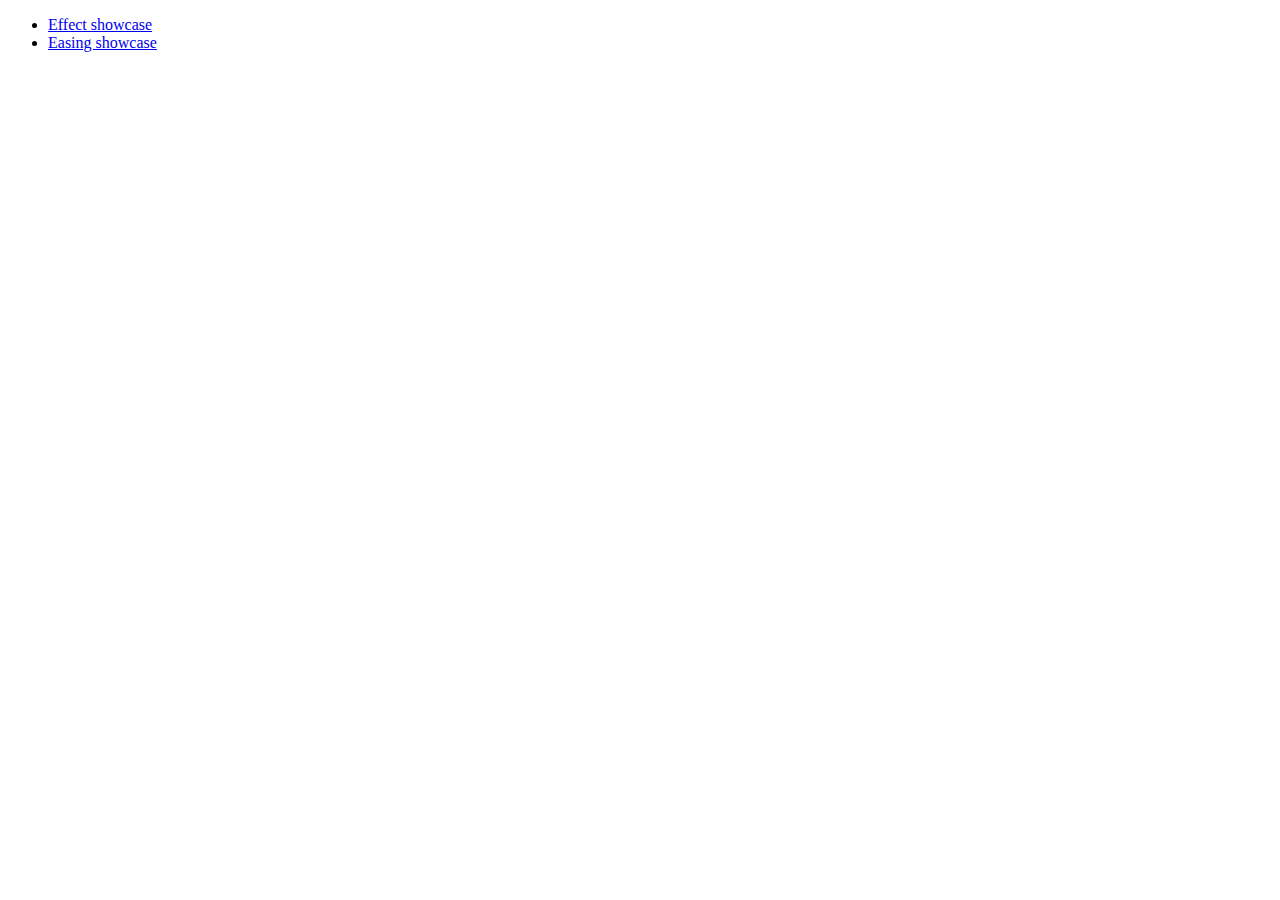
<file: js/jquery-ui-1.10.3.custom/development-bundle/demos/effect/index.html>
<!doctype html>
<html lang="en">
<head>
	<meta charset="utf-8">
	<title>jQuery UI Effects Demos</title>
</head>
<body>

<ul>
	<li><a href="default.html">Effect showcase</a></li>
	<li><a href="easing.html">Easing showcase</a></li>
</ul>

</body>
</html>
</file>
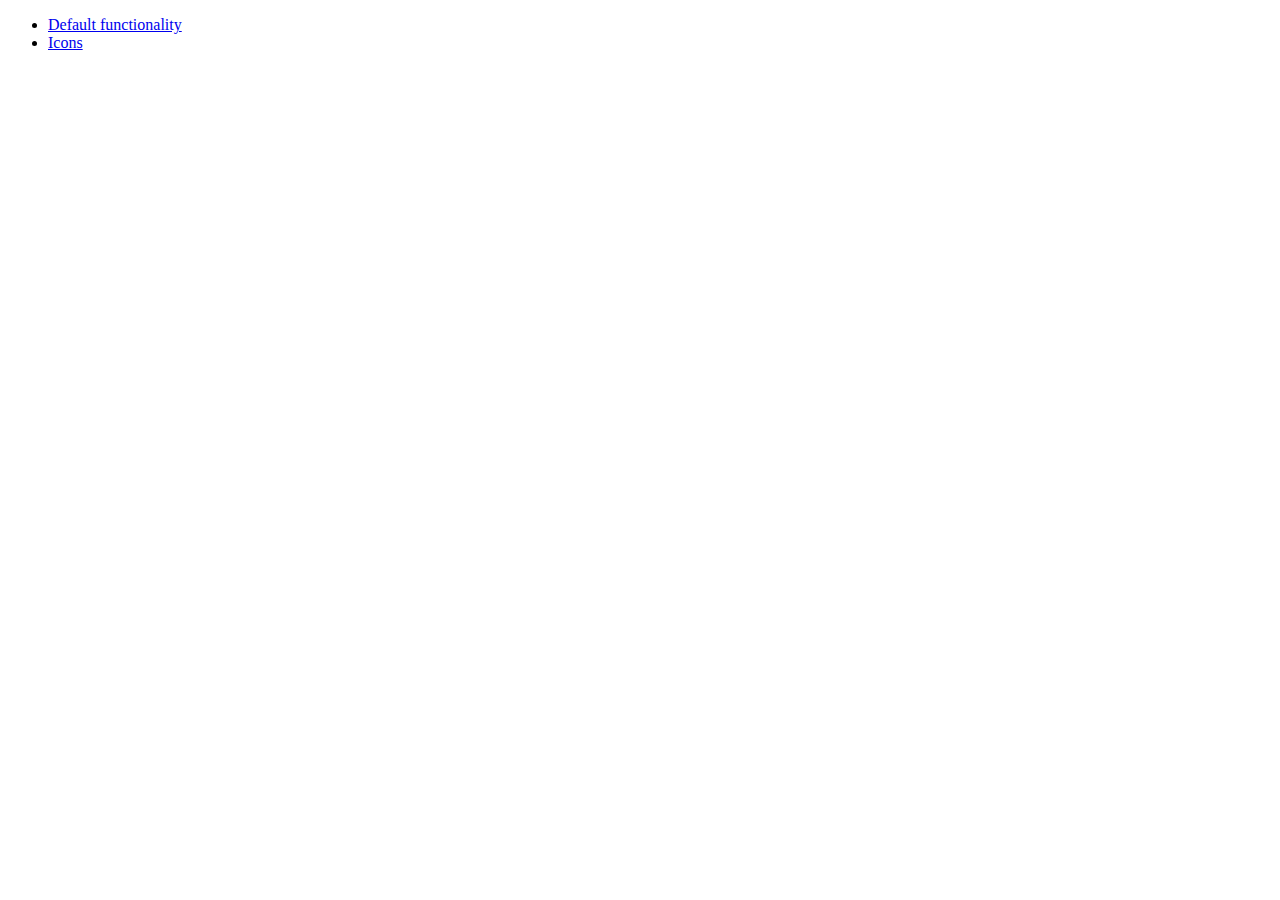
<file: js/jquery-ui-1.10.3.custom/development-bundle/demos/menu/index.html>
<!doctype html>
<html lang="en">
<head>
	<meta charset="utf-8">
	<title>jQuery UI Menu Demos</title>
</head>
<body>

<ul>
	<li><a href="default.html">Default functionality</a></li>
	<li><a href="icons.html">Icons</a></li>
</ul>

</body>
</html>
</file>
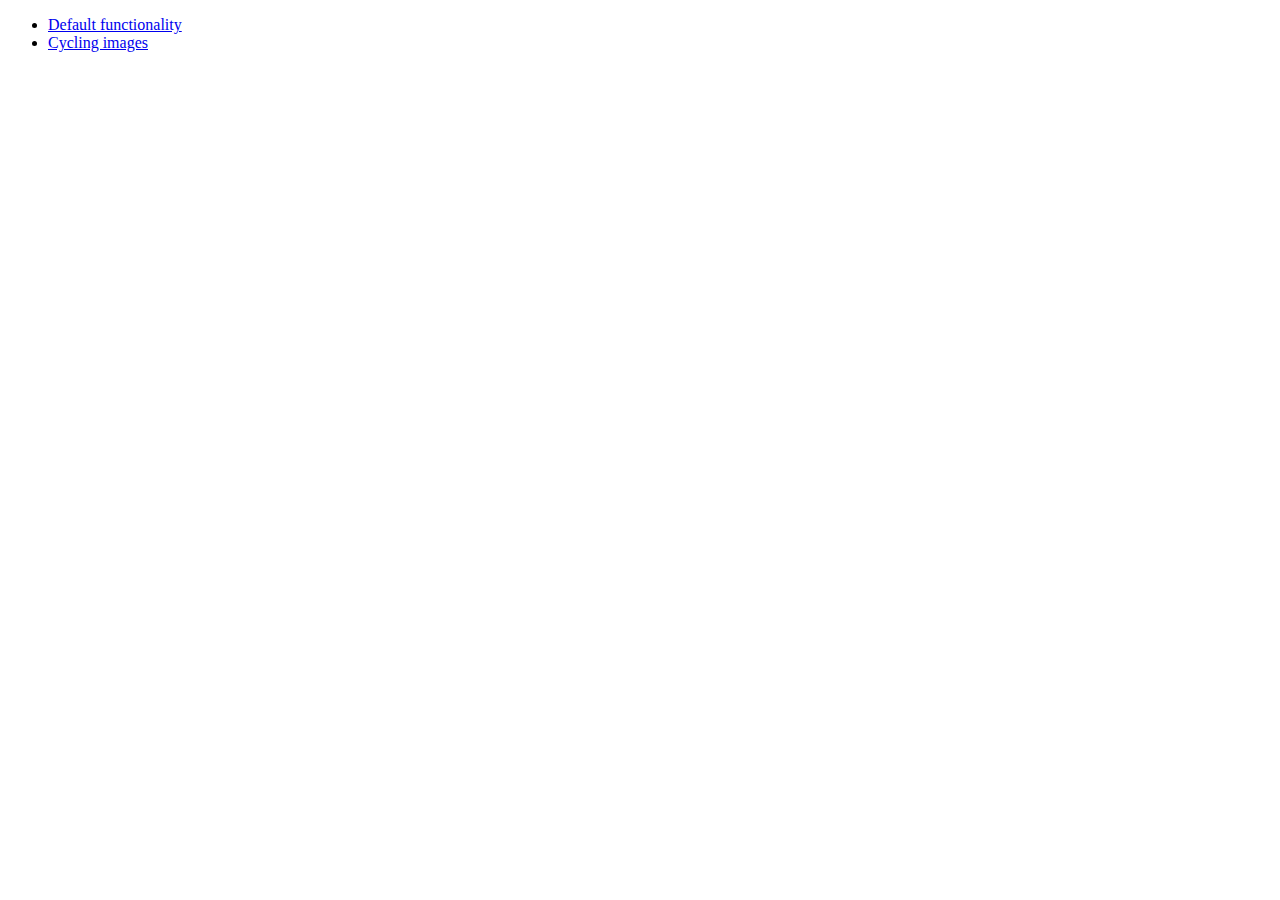
<file: js/jquery-ui-1.10.3.custom/development-bundle/demos/position/index.html>
<!doctype html>
<html lang="en">
<head>
	<meta charset="utf-8">
	<title>jQuery UI Position Demo</title>
</head>
<body>

<ul>
	<li><a href="default.html">Default functionality</a></li>
	<li><a href="cycler.html">Cycling images</a></li>
</ul>

</body>
</html>
</file>
